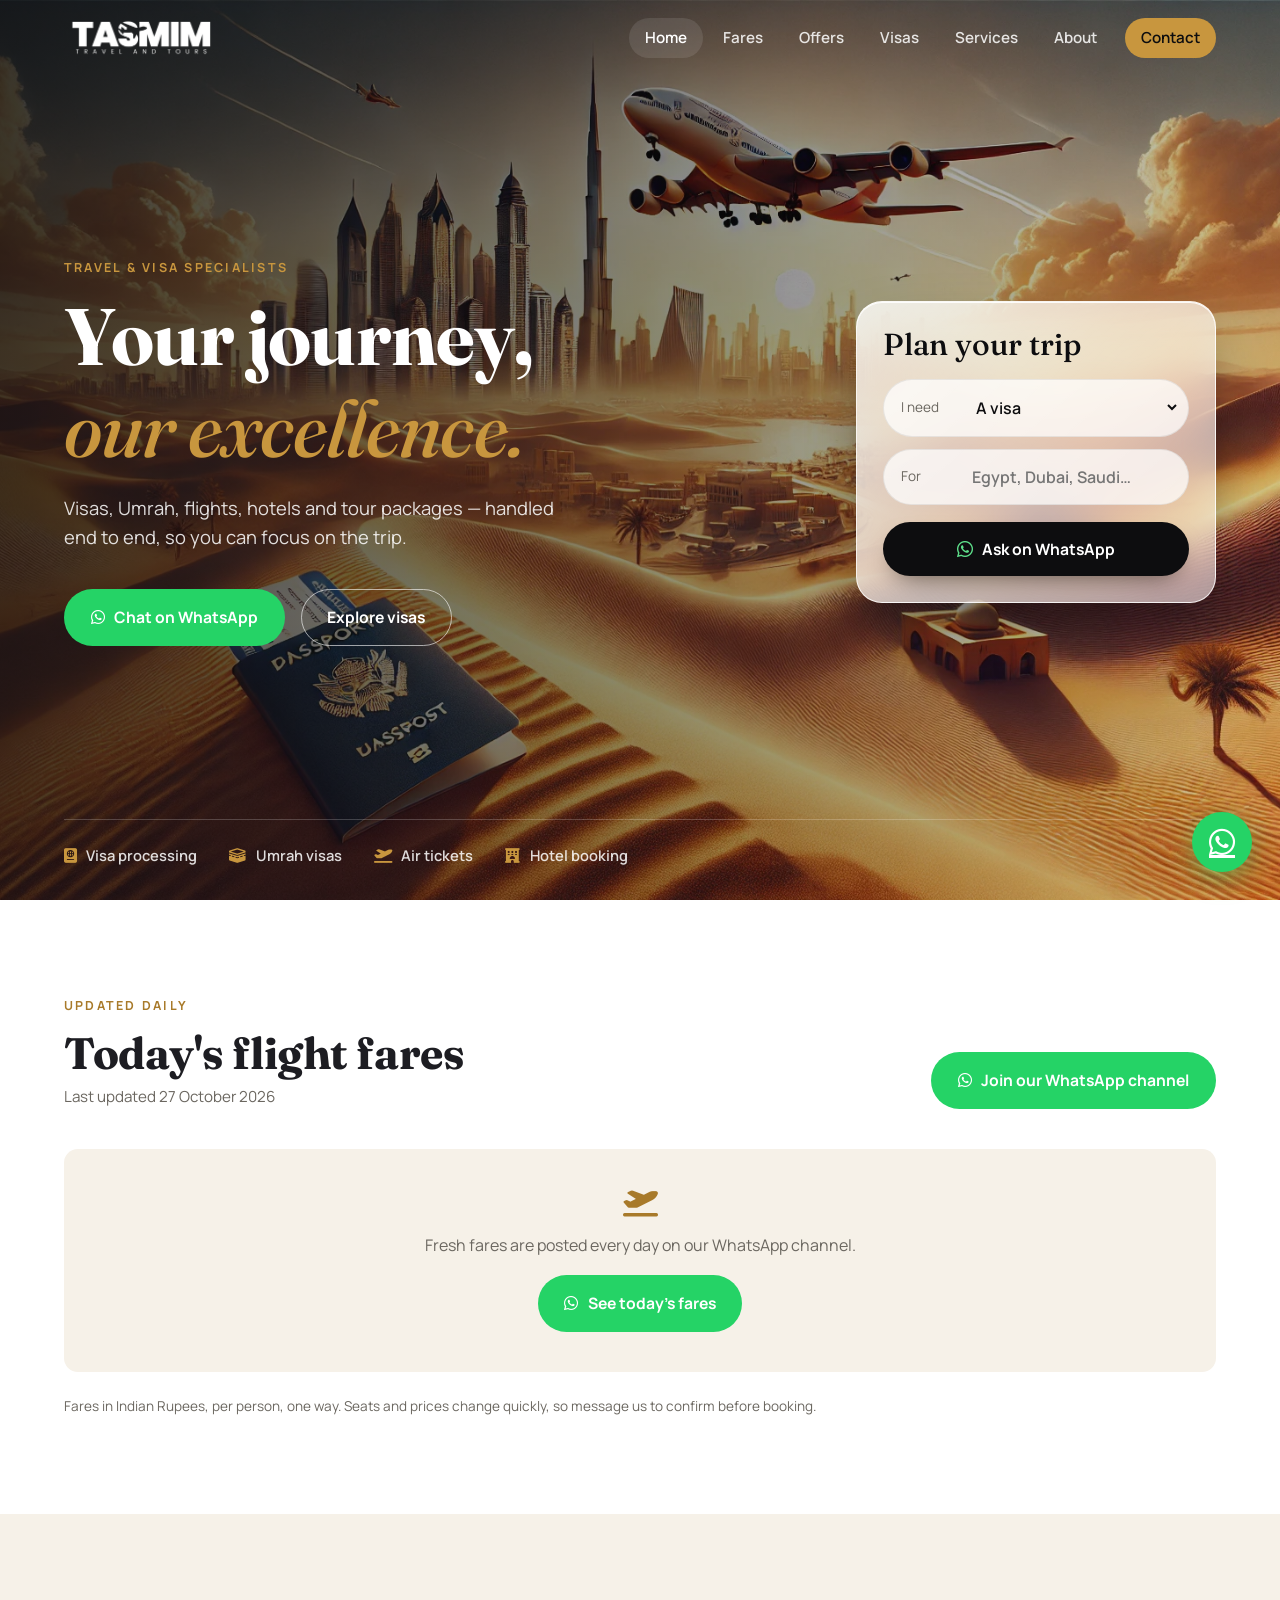
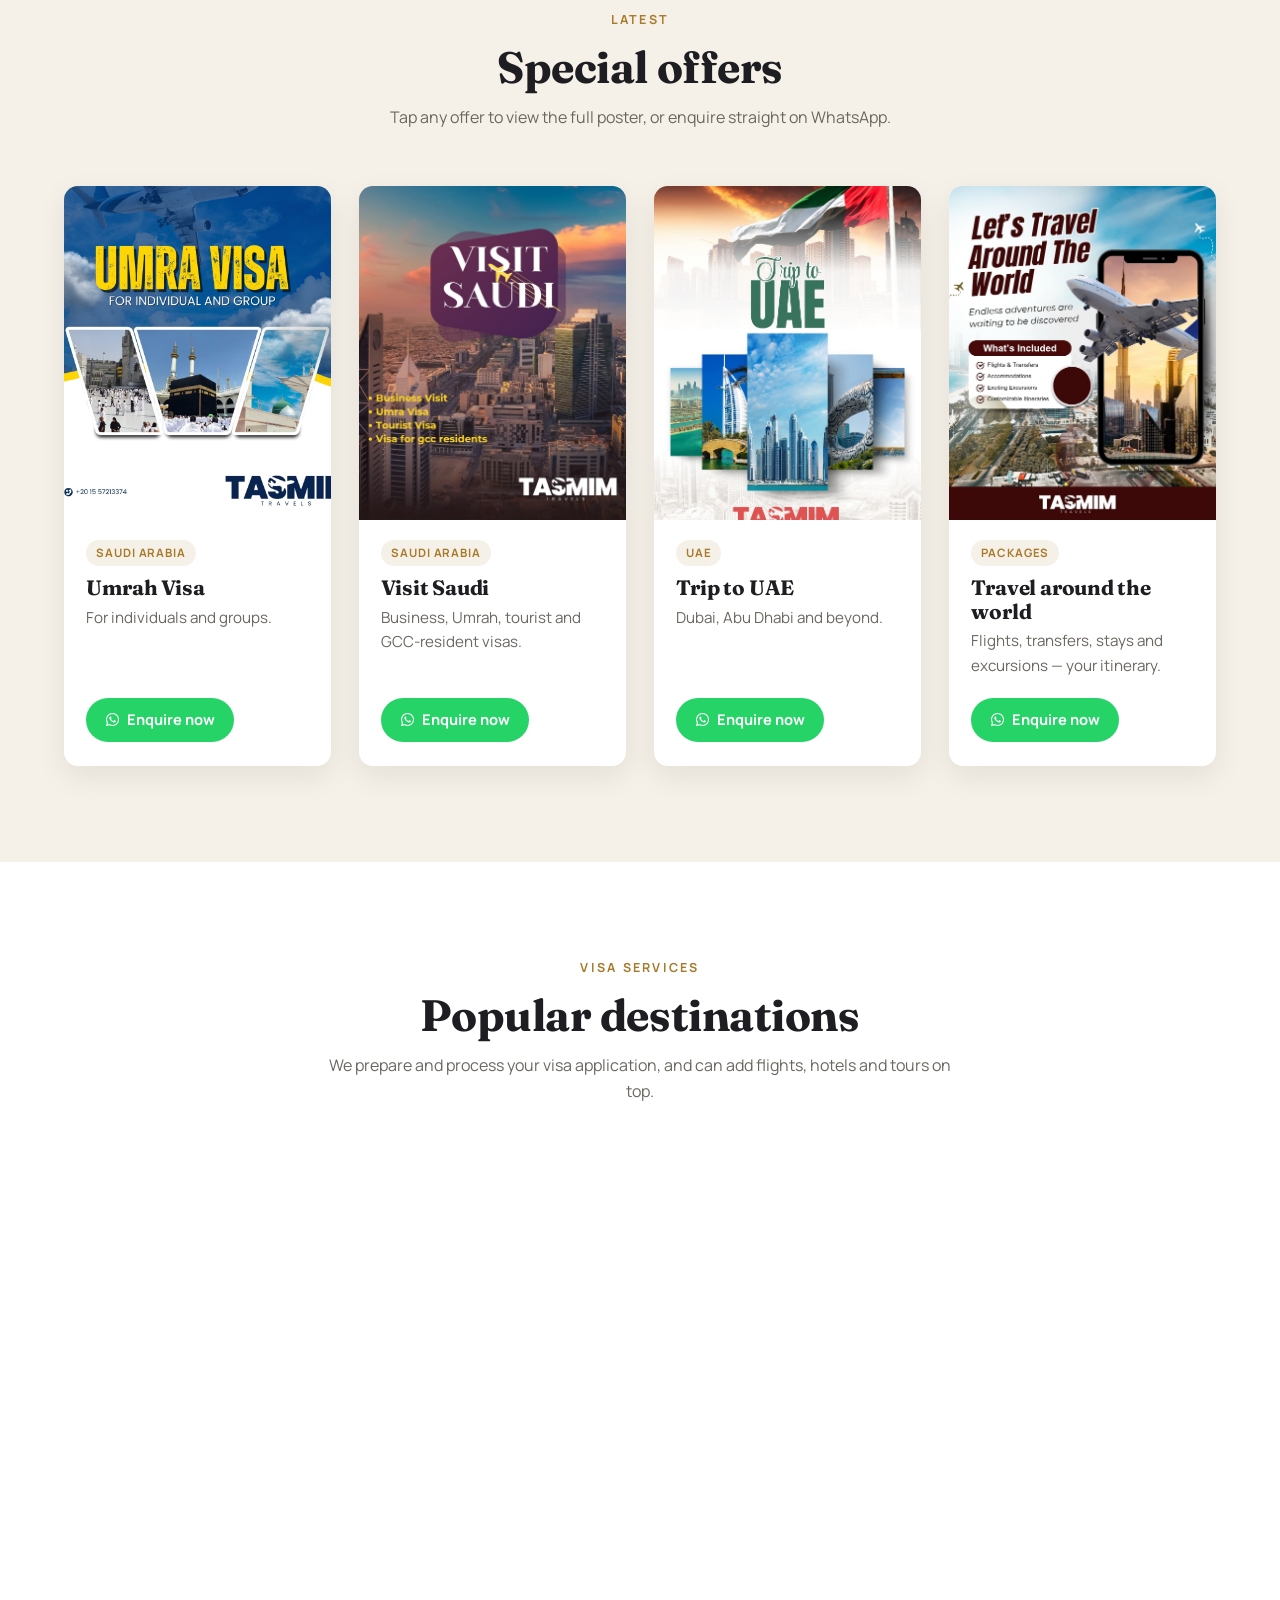
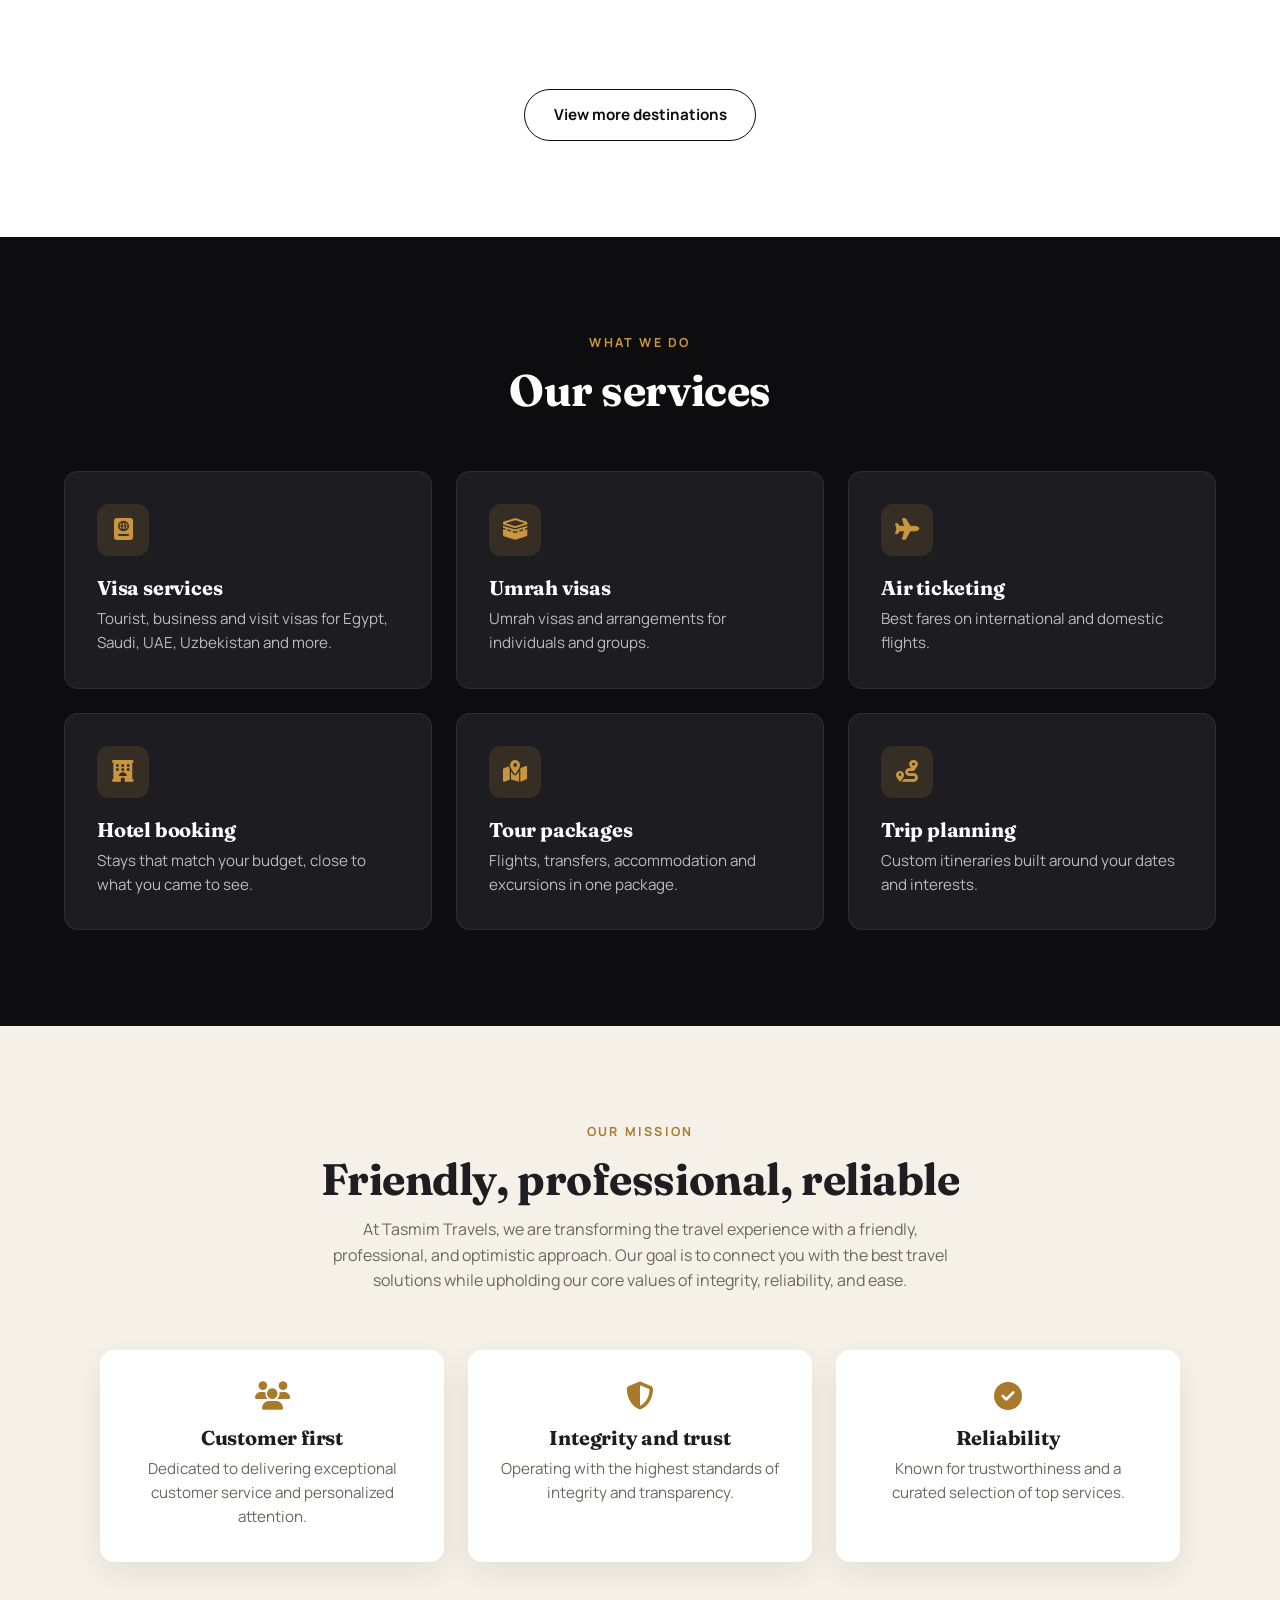
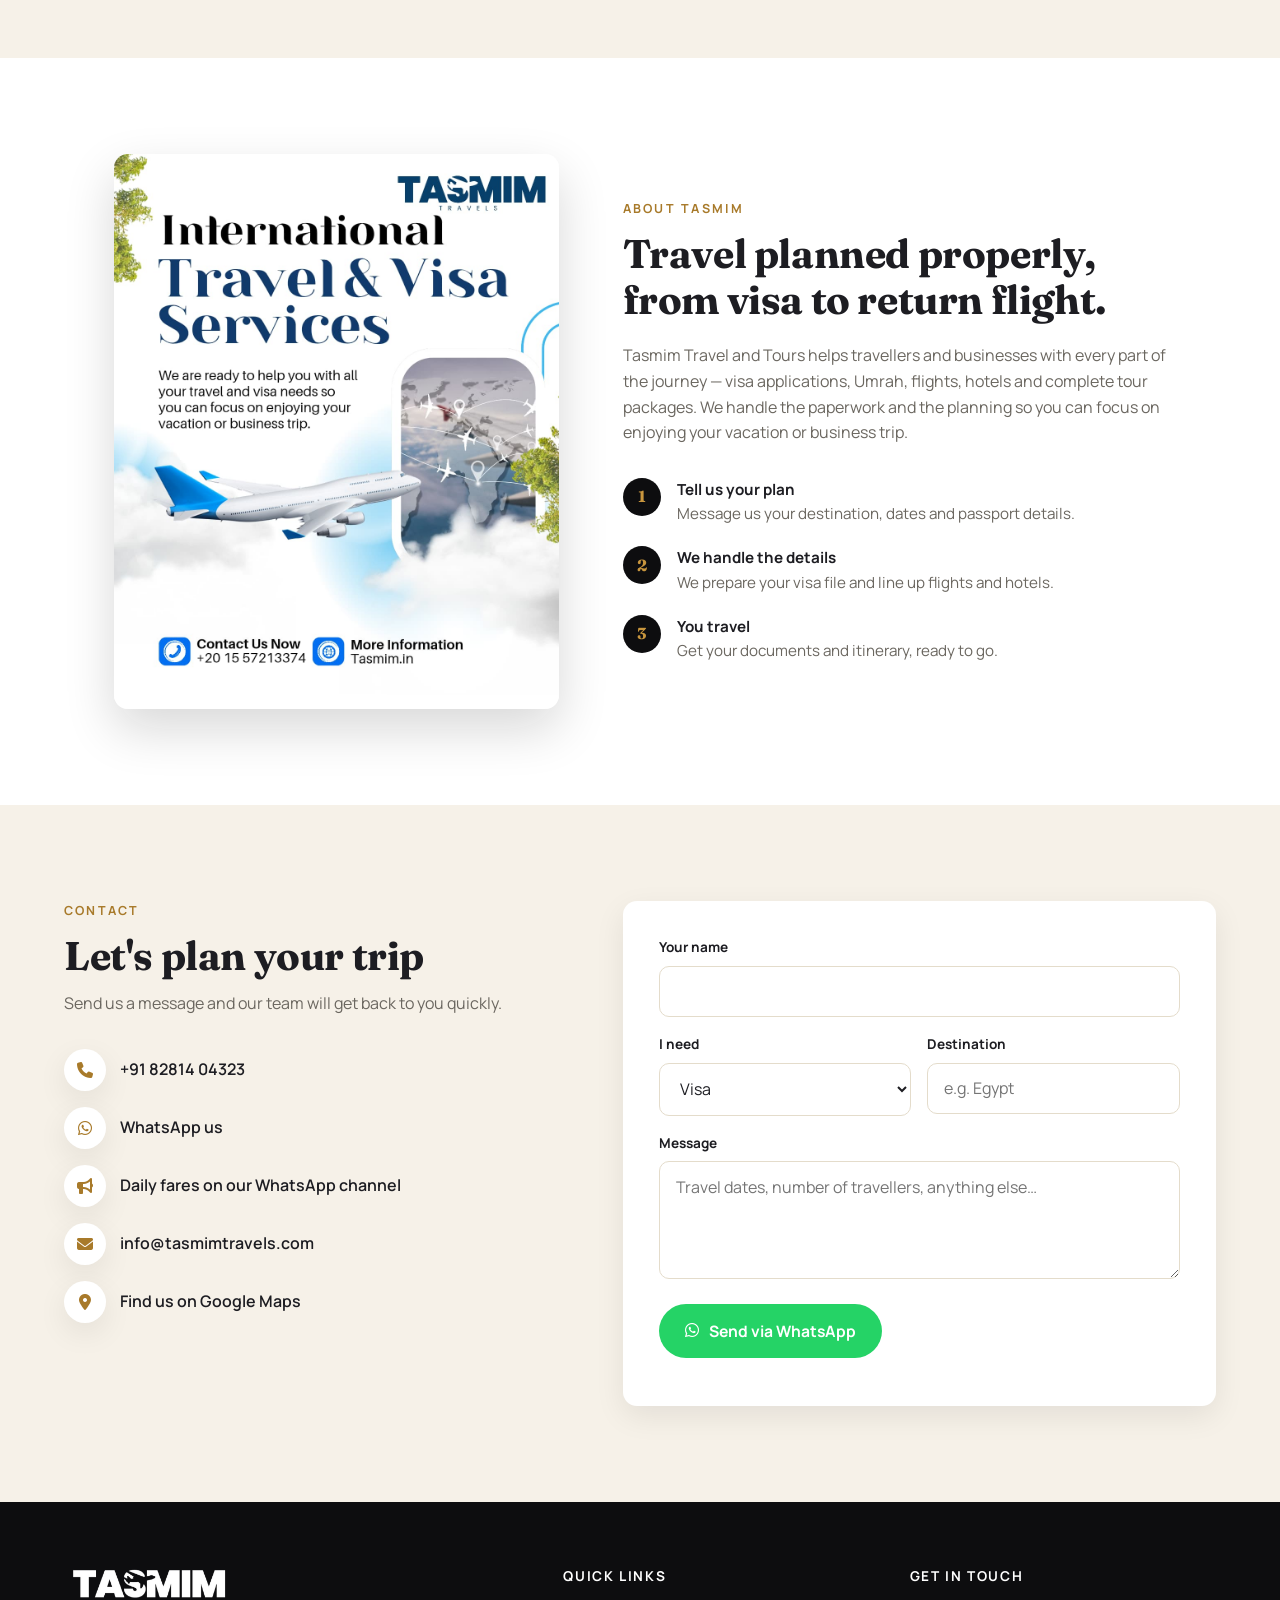
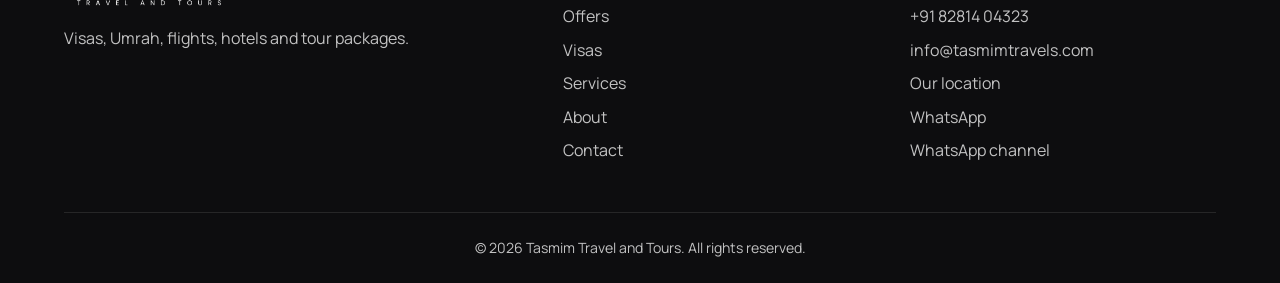
<file: index.html>
<!DOCTYPE html>
<html lang="en">
<head>
    <meta charset="UTF-8">
    <meta name="viewport" content="width=device-width, initial-scale=1.0">
    <title>Tasmim Travel and Tours | Visa, Umrah, Flights & Tour Packages</title>
    <meta name="description" content="Tasmim Travel and Tours — visa processing, Umrah visas, air ticketing, hotel booking and tailor-made tour packages for Saudi Arabia, UAE, Egypt, Jordan, Morocco, Qatar, Uzbekistan, Vietnam, USA and more.">
    <meta name="theme-color" content="#0d0d0f">
    <link rel="canonical" href="https://tasmimtravels.com/">

    <meta property="og:type" content="website">
    <meta property="og:title" content="Tasmim Travel and Tours">
    <meta property="og:description" content="Visa, Umrah, flights, hotels and tour packages — planned end to end.">
    <meta property="og:image" content="assets/hero.webp">
    <meta property="og:url" content="https://tasmimtravels.com/">

    <link rel="icon" type="image/jpeg" href="assets/favicon.jpg">
    <link rel="apple-touch-icon" href="assets/favicon.jpg">

    <link rel="preconnect" href="https://fonts.googleapis.com">
    <link rel="preconnect" href="https://fonts.gstatic.com" crossorigin>
    <link href="https://fonts.googleapis.com/css2?family=Fraunces:opsz,wght@9..144,500;9..144,700&family=Manrope:wght@400;500;600;700&display=swap" rel="stylesheet">
    <link rel="stylesheet" href="https://cdnjs.cloudflare.com/ajax/libs/font-awesome/6.5.1/css/all.min.css">
    <link rel="stylesheet" href="styles.css">

    <script type="application/ld+json">
    {
        "@context": "https://schema.org",
        "@type": "TravelAgency",
        "name": "Tasmim Travel and Tours",
        "url": "https://tasmimtravels.com/",
        "logo": "https://tasmimtravels.com/assets/logo.png",
        "telephone": "+918281404323",
        "email": "info@tasmimtravels.com",
        "hasMap": "https://maps.app.goo.gl/njCQToncKdGwgB4fA",
        "sameAs": ["https://whatsapp.com/channel/0029Vb8TLHq4yltFjQZEUY0L"]
    }
    </script>
</head>
<body>
    <a class="skip-link" href="#main">Skip to content</a>

    <!-- Header -->
    <header class="site-header">
        <nav class="navbar" aria-label="Main">
            <a href="#home" class="logo" aria-label="Tasmim Travel and Tours — home">
                <img src="assets/logo.png" alt="Tasmim Travel and Tours" width="600" height="162">
            </a>
            <button class="hamburger" aria-label="Open menu" aria-expanded="false" aria-controls="nav-links">
                <i class="fas fa-bars" aria-hidden="true"></i>
            </button>
            <ul class="nav-links" id="nav-links">
                <li><a href="#home">Home</a></li>
                <li><a href="#fares">Fares</a></li>
                <li><a href="#offers">Offers</a></li>
                <li><a href="#destinations">Visas</a></li>
                <li><a href="#services">Services</a></li>
                <li><a href="#about">About</a></li>
                <li><a href="#contact" class="nav-cta">Contact</a></li>
            </ul>
        </nav>
    </header>

    <main id="main">
        <!-- Hero Section -->
        <section id="home" class="hero">
            <div class="hero-inner">
            <div class="hero-content">
                <p class="eyebrow">Travel &amp; Visa Specialists</p>
                <h1>Your journey,<br><em>our excellence.</em></h1>
                <p class="hero-sub">Visas, Umrah, flights, hotels and tour packages — handled end to end, so you can focus on the trip.</p>
                <div class="hero-actions">
                    <a href="#" class="btn btn-whatsapp" data-wa="Hello Tasmim Travels, I'd like to plan a trip.">
                        <i class="fab fa-whatsapp" aria-hidden="true"></i> Chat on WhatsApp
                    </a>
                    <a href="#destinations" class="btn btn-ghost">Explore visas</a>
                </div>
            </div>

            <!-- Quick planner -->
            <form class="planner" aria-label="Quick trip enquiry">
                <p class="planner-title">Plan your trip</p>
                <label class="pill-field">
                    <span>I need</span>
                    <select name="service">
                        <option>A visa</option>
                        <option>An Umrah visa</option>
                        <option>Flight tickets</option>
                        <option>A hotel</option>
                        <option>A tour package</option>
                    </select>
                </label>
                <label class="pill-field">
                    <span>For</span>
                    <input name="destination" type="text" placeholder="Egypt, Dubai, Saudi…" autocomplete="off">
                </label>
                <button type="submit" class="btn btn-ink">
                    <i class="fab fa-whatsapp" aria-hidden="true"></i> Ask on WhatsApp
                </button>
            </form>
            </div>
            <ul class="hero-badges">
                <li><i class="fas fa-passport" aria-hidden="true"></i> Visa processing</li>
                <li><i class="fas fa-kaaba" aria-hidden="true"></i> Umrah visas</li>
                <li><i class="fas fa-plane-departure" aria-hidden="true"></i> Air tickets</li>
                <li><i class="fas fa-hotel" aria-hidden="true"></i> Hotel booking</li>
            </ul>
        </section>

        <!-- Flight Fares Section: filled from fares.json by script.js -->
        <section id="fares" class="fares">
            <div class="fares-head reveal">
                <div>
                    <p class="eyebrow">Updated daily</p>
                    <h2>Today's flight fares</h2>
                    <p class="fares-updated" hidden></p>
                </div>
                <a href="https://whatsapp.com/channel/0029Vb8TLHq4yltFjQZEUY0L" class="btn btn-channel" target="_blank" rel="noopener">
                    <i class="fab fa-whatsapp" aria-hidden="true"></i> Join our WhatsApp channel
                </a>
            </div>

            <div class="fares-grid" aria-live="polite"></div>

            <div class="fares-empty" hidden>
                <i class="fas fa-plane-departure" aria-hidden="true"></i>
                <p>Fresh fares are posted every day on our WhatsApp channel.</p>
                <a href="https://whatsapp.com/channel/0029Vb8TLHq4yltFjQZEUY0L" class="btn btn-channel" target="_blank" rel="noopener">
                    <i class="fab fa-whatsapp" aria-hidden="true"></i> See today's fares
                </a>
            </div>

            <p class="fares-note">Fares in Indian Rupees, per person, one way. Seats and prices change quickly, so message us to confirm before booking.</p>
        </section>

        <!-- Recent Offers Section -->
        <section id="offers" class="offers">
            <div class="section-head reveal">
                <p class="eyebrow">Latest</p>
                <h2>Special offers</h2>
                <p>Tap any offer to view the full poster, or enquire straight on WhatsApp.</p>
            </div>
            <div class="offers-grid">
                <article class="offer-card reveal">
                    <button class="offer-media" data-lightbox="assets/offers/umra.jpeg" aria-label="View Umrah Visa poster">
                        <img src="assets/offers/umra.jpeg" alt="Umrah Visa for individuals and groups" loading="lazy">
                    </button>
                    <div class="offer-body">
                        <span class="tag">Saudi Arabia</span>
                        <h3>Umrah Visa</h3>
                        <p>For individuals and groups.</p>
                        <a href="#" class="offer-cta" data-wa="Hello, I'm interested in the Umrah Visa offer.">
                            <i class="fab fa-whatsapp" aria-hidden="true"></i> Enquire now
                        </a>
                    </div>
                </article>

                <article class="offer-card reveal">
                    <button class="offer-media" data-lightbox="assets/offers/saudi.jpeg" aria-label="View Visit Saudi poster">
                        <img src="assets/offers/saudi.jpeg" alt="Visit Saudi — business, Umrah, tourist and GCC resident visas" loading="lazy">
                    </button>
                    <div class="offer-body">
                        <span class="tag">Saudi Arabia</span>
                        <h3>Visit Saudi</h3>
                        <p>Business, Umrah, tourist and GCC-resident visas.</p>
                        <a href="#" class="offer-cta" data-wa="Hello, I'm interested in the Visit Saudi offer.">
                            <i class="fab fa-whatsapp" aria-hidden="true"></i> Enquire now
                        </a>
                    </div>
                </article>

                <article class="offer-card reveal">
                    <button class="offer-media" data-lightbox="assets/offers/uae.jpeg" aria-label="View Trip to UAE poster">
                        <img src="assets/offers/uae.jpeg" alt="Trip to UAE" loading="lazy">
                    </button>
                    <div class="offer-body">
                        <span class="tag">UAE</span>
                        <h3>Trip to UAE</h3>
                        <p>Dubai, Abu Dhabi and beyond.</p>
                        <a href="#" class="offer-cta" data-wa="Hello, I'm interested in the Trip to UAE offer.">
                            <i class="fab fa-whatsapp" aria-hidden="true"></i> Enquire now
                        </a>
                    </div>
                </article>

                <article class="offer-card reveal">
                    <button class="offer-media" data-lightbox="assets/offers/world.jpeg" aria-label="View Travel Around the World poster">
                        <img src="assets/offers/world.jpeg" alt="Let's travel around the world — flights, transfers, accommodation, excursions" loading="lazy">
                    </button>
                    <div class="offer-body">
                        <span class="tag">Packages</span>
                        <h3>Travel around the world</h3>
                        <p>Flights, transfers, stays and excursions — your itinerary.</p>
                        <a href="#" class="offer-cta" data-wa="Hello, I'm interested in a custom travel package.">
                            <i class="fab fa-whatsapp" aria-hidden="true"></i> Enquire now
                        </a>
                    </div>
                </article>
            </div>
        </section>

        <!-- Destinations Section -->
        <section id="destinations" class="destinations">
            <div class="section-head reveal">
                <p class="eyebrow">Visa services</p>
                <h2>Popular destinations</h2>
                <p>We prepare and process your visa application, and can add flights, hotels and tours on top.</p>
            </div>
            <div class="destinations-grid">
                <article class="destination-card reveal">
                    <div class="destination-media"><img src="assets/egypt.jpeg" alt="Egypt visa" loading="lazy"></div>
                    <div class="destination-content">
                        <h3>Egypt</h3>
                        <p>Pyramids, the Nile and Luxor's temples.</p>
                        <a href="#" class="destination-cta" data-wa="Hello, I'd like to apply for an Egypt visa.">Enquire <i class="fas fa-arrow-right" aria-hidden="true"></i></a>
                    </div>
                </article>
                <article class="destination-card reveal">
                    <div class="destination-media"><img src="assets/joradan.jpeg" alt="Jordan visa" loading="lazy"></div>
                    <div class="destination-content">
                        <h3>Jordan</h3>
                        <p>Petra, Wadi Rum and the Dead Sea.</p>
                        <a href="#" class="destination-cta" data-wa="Hello, I'd like to apply for a Jordan visa.">Enquire <i class="fas fa-arrow-right" aria-hidden="true"></i></a>
                    </div>
                </article>
                <article class="destination-card reveal">
                    <div class="destination-media"><img src="assets/morocco.jpeg" alt="Morocco visa" loading="lazy"></div>
                    <div class="destination-content">
                        <h3>Morocco</h3>
                        <p>Ancient medinas and desert landscapes.</p>
                        <a href="#" class="destination-cta" data-wa="Hello, I'd like to apply for a Morocco visa.">Enquire <i class="fas fa-arrow-right" aria-hidden="true"></i></a>
                    </div>
                </article>
                <article class="destination-card reveal">
                    <div class="destination-media"><img src="assets/uzbek.jpeg" alt="Uzbekistan visa" loading="lazy"></div>
                    <div class="destination-content">
                        <h3>Uzbekistan</h3>
                        <p>Samarkand, Bukhara and the Silk Road.</p>
                        <a href="#" class="destination-cta" data-wa="Hello, I'd like to apply for an Uzbekistan visa.">Enquire <i class="fas fa-arrow-right" aria-hidden="true"></i></a>
                    </div>
                </article>
                <article class="destination-card reveal">
                    <div class="destination-media"><img src="assets/qatar.jpeg" alt="Qatar visa" loading="lazy"></div>
                    <div class="destination-content">
                        <h3>Qatar</h3>
                        <p>Doha's skyline, souqs and desert seas.</p>
                        <a href="#" class="destination-cta" data-wa="Hello, I'd like to apply for a Qatar visa.">Enquire <i class="fas fa-arrow-right" aria-hidden="true"></i></a>
                    </div>
                </article>
                <article class="destination-card reveal">
                    <div class="destination-media"><img src="assets/vietnam.jpeg" alt="Vietnam visa" loading="lazy"></div>
                    <div class="destination-content">
                        <h3>Vietnam</h3>
                        <p>Rice terraces, Ha Long Bay and street food.</p>
                        <a href="#" class="destination-cta" data-wa="Hello, I'd like to apply for a Vietnam visa.">Enquire <i class="fas fa-arrow-right" aria-hidden="true"></i></a>
                    </div>
                </article>
                <article class="destination-card reveal">
                    <div class="destination-media"><img src="assets/usa.jpeg" alt="USA visa" loading="lazy"></div>
                    <div class="destination-content">
                        <h3>USA</h3>
                        <p>Visitor visa applications and interview prep.</p>
                        <a href="#" class="destination-cta" data-wa="Hello, I'd like to apply for a USA visa.">Enquire <i class="fas fa-arrow-right" aria-hidden="true"></i></a>
                    </div>
                </article>
            </div>
            <button class="view-more-btn" aria-expanded="false">View more destinations</button>
        </section>

        <!-- Services Section -->
        <section id="services" class="services">
            <div class="section-head reveal">
                <p class="eyebrow">What we do</p>
                <h2>Our services</h2>
            </div>
            <div class="services-grid">
                <div class="service-card reveal">
                    <i class="fas fa-passport" aria-hidden="true"></i>
                    <h3>Visa services</h3>
                    <p>Tourist, business and visit visas for Egypt, Saudi, UAE, Uzbekistan and more.</p>
                </div>
                <div class="service-card reveal">
                    <i class="fas fa-kaaba" aria-hidden="true"></i>
                    <h3>Umrah visas</h3>
                    <p>Umrah visas and arrangements for individuals and groups.</p>
                </div>
                <div class="service-card reveal">
                    <i class="fas fa-plane" aria-hidden="true"></i>
                    <h3>Air ticketing</h3>
                    <p>Best fares on international and domestic flights.</p>
                </div>
                <div class="service-card reveal">
                    <i class="fas fa-hotel" aria-hidden="true"></i>
                    <h3>Hotel booking</h3>
                    <p>Stays that match your budget, close to what you came to see.</p>
                </div>
                <div class="service-card reveal">
                    <i class="fas fa-map-marked-alt" aria-hidden="true"></i>
                    <h3>Tour packages</h3>
                    <p>Flights, transfers, accommodation and excursions in one package.</p>
                </div>
                <div class="service-card reveal">
                    <i class="fas fa-route" aria-hidden="true"></i>
                    <h3>Trip planning</h3>
                    <p>Custom itineraries built around your dates and interests.</p>
                </div>
            </div>
        </section>

        <!-- Mission Section -->
        <section id="mission" class="mission">
            <div class="section-head reveal">
                <p class="eyebrow">Our mission</p>
                <h2>Friendly, professional, reliable</h2>
                <p>At Tasmim Travels, we are transforming the travel experience with a friendly, professional, and optimistic approach. Our goal is to connect you with the best travel solutions while upholding our core values of integrity, reliability, and ease.</p>
            </div>
            <div class="pillars-grid">
                <div class="pillar-card reveal">
                    <i class="fas fa-users" aria-hidden="true"></i>
                    <h3>Customer first</h3>
                    <p>Dedicated to delivering exceptional customer service and personalized attention.</p>
                </div>
                <div class="pillar-card reveal">
                    <i class="fas fa-shield-halved" aria-hidden="true"></i>
                    <h3>Integrity and trust</h3>
                    <p>Operating with the highest standards of integrity and transparency.</p>
                </div>
                <div class="pillar-card reveal">
                    <i class="fas fa-circle-check" aria-hidden="true"></i>
                    <h3>Reliability</h3>
                    <p>Known for trustworthiness and a curated selection of top services.</p>
                </div>
            </div>
        </section>

        <!-- About Section -->
        <section id="about" class="about">
            <div class="about-media reveal">
                <img src="assets/offers/international.jpeg" alt="International travel and visa services" loading="lazy">
            </div>
            <div class="about-text reveal">
                <p class="eyebrow">About Tasmim</p>
                <h2>Travel planned properly, from visa to return flight.</h2>
                <p>Tasmim Travel and Tours helps travellers and businesses with every part of the journey — visa applications, Umrah, flights, hotels and complete tour packages. We handle the paperwork and the planning so you can focus on enjoying your vacation or business trip.</p>
                <ol class="steps">
                    <li><span>1</span><div><strong>Tell us your plan</strong>Message us your destination, dates and passport details.</div></li>
                    <li><span>2</span><div><strong>We handle the details</strong>We prepare your visa file and line up flights and hotels.</div></li>
                    <li><span>3</span><div><strong>You travel</strong>Get your documents and itinerary, ready to go.</div></li>
                </ol>
            </div>
        </section>

        <!-- Contact Section -->
        <section id="contact" class="contact">
            <div class="contact-container">
                <div class="contact-info reveal">
                    <p class="eyebrow">Contact</p>
                    <h2>Let's plan your trip</h2>
                    <p>Send us a message and our team will get back to you quickly.</p>
                    <ul class="contact-list">
                        <li><i class="fas fa-phone" aria-hidden="true"></i><a href="tel:+918281404323">+91 82814 04323</a></li>
                        <li><i class="fab fa-whatsapp" aria-hidden="true"></i><a href="#" data-wa="Hello Tasmim Travels!">WhatsApp us</a></li>
                        <li><i class="fas fa-bullhorn" aria-hidden="true"></i><a href="https://whatsapp.com/channel/0029Vb8TLHq4yltFjQZEUY0L" target="_blank" rel="noopener">Daily fares on our WhatsApp channel</a></li>
                        <li><i class="fas fa-envelope" aria-hidden="true"></i><a href="mailto:info@tasmimtravels.com">info@tasmimtravels.com</a></li>
                        <li><i class="fas fa-location-dot" aria-hidden="true"></i><a href="https://maps.app.goo.gl/njCQToncKdGwgB4fA" target="_blank" rel="noopener">Find us on Google Maps</a></li>
                    </ul>
                </div>
                <form class="contact-form reveal" novalidate>
                    <div class="field">
                        <label for="cf-name">Your name</label>
                        <input id="cf-name" name="name" type="text" autocomplete="name" required>
                    </div>
                    <div class="field-row">
                        <div class="field">
                            <label for="cf-service">I need</label>
                            <select id="cf-service" name="service">
                                <option>Visa</option>
                                <option>Umrah visa</option>
                                <option>Flight tickets</option>
                                <option>Hotel booking</option>
                                <option>Tour package</option>
                                <option>Something else</option>
                            </select>
                        </div>
                        <div class="field">
                            <label for="cf-dest">Destination</label>
                            <input id="cf-dest" name="destination" type="text" placeholder="e.g. Egypt">
                        </div>
                    </div>
                    <div class="field">
                        <label for="cf-message">Message</label>
                        <textarea id="cf-message" name="message" rows="4" placeholder="Travel dates, number of travellers, anything else…" required></textarea>
                    </div>
                    <button type="submit" class="btn btn-whatsapp">
                        <i class="fab fa-whatsapp" aria-hidden="true"></i> Send via WhatsApp
                    </button>
                    <p class="form-note" role="status" aria-live="polite"></p>
                </form>
            </div>
        </section>
    </main>

    <!-- WhatsApp Float Button -->
    <a href="#" class="whatsapp-float" data-wa="Hello Tasmim Travels!" aria-label="Chat with us on WhatsApp">
        <i class="fab fa-whatsapp" aria-hidden="true"></i>
    </a>

    <!-- Lightbox -->
    <dialog class="lightbox" aria-label="Offer poster">
        <button class="lightbox-close" aria-label="Close"><i class="fas fa-xmark" aria-hidden="true"></i></button>
        <img alt="">
    </dialog>

    <!-- Footer -->
    <footer>
        <div class="footer-content">
            <div class="footer-brand">
                <img src="assets/logo.png" alt="Tasmim Travel and Tours" width="600" height="162" loading="lazy">
                <p>Visas, Umrah, flights, hotels and tour packages.</p>
            </div>
            <div class="footer-links">
                <h4>Quick links</h4>
                <ul>
                    <li><a href="#offers">Offers</a></li>
                    <li><a href="#destinations">Visas</a></li>
                    <li><a href="#services">Services</a></li>
                    <li><a href="#about">About</a></li>
                    <li><a href="#contact">Contact</a></li>
                </ul>
            </div>
            <div class="footer-links">
                <h4>Get in touch</h4>
                <ul>
                    <li><a href="tel:+918281404323">+91 82814 04323</a></li>
                    <li><a href="mailto:info@tasmimtravels.com">info@tasmimtravels.com</a></li>
                    <li><a href="https://maps.app.goo.gl/njCQToncKdGwgB4fA" target="_blank" rel="noopener">Our location</a></li>
                    <li><a href="#" data-wa="Hello Tasmim Travels!">WhatsApp</a></li>
                    <li><a href="https://whatsapp.com/channel/0029Vb8TLHq4yltFjQZEUY0L" target="_blank" rel="noopener">WhatsApp channel</a></li>
                </ul>
            </div>
        </div>
        <div class="footer-bottom">
            <p>&copy; <span id="year">2026</span> Tasmim Travel and Tours. All rights reserved.</p>
        </div>
    </footer>
    <script src="fares.js"></script>
    <script src="script.js"></script>
</body>
</html>
</file>
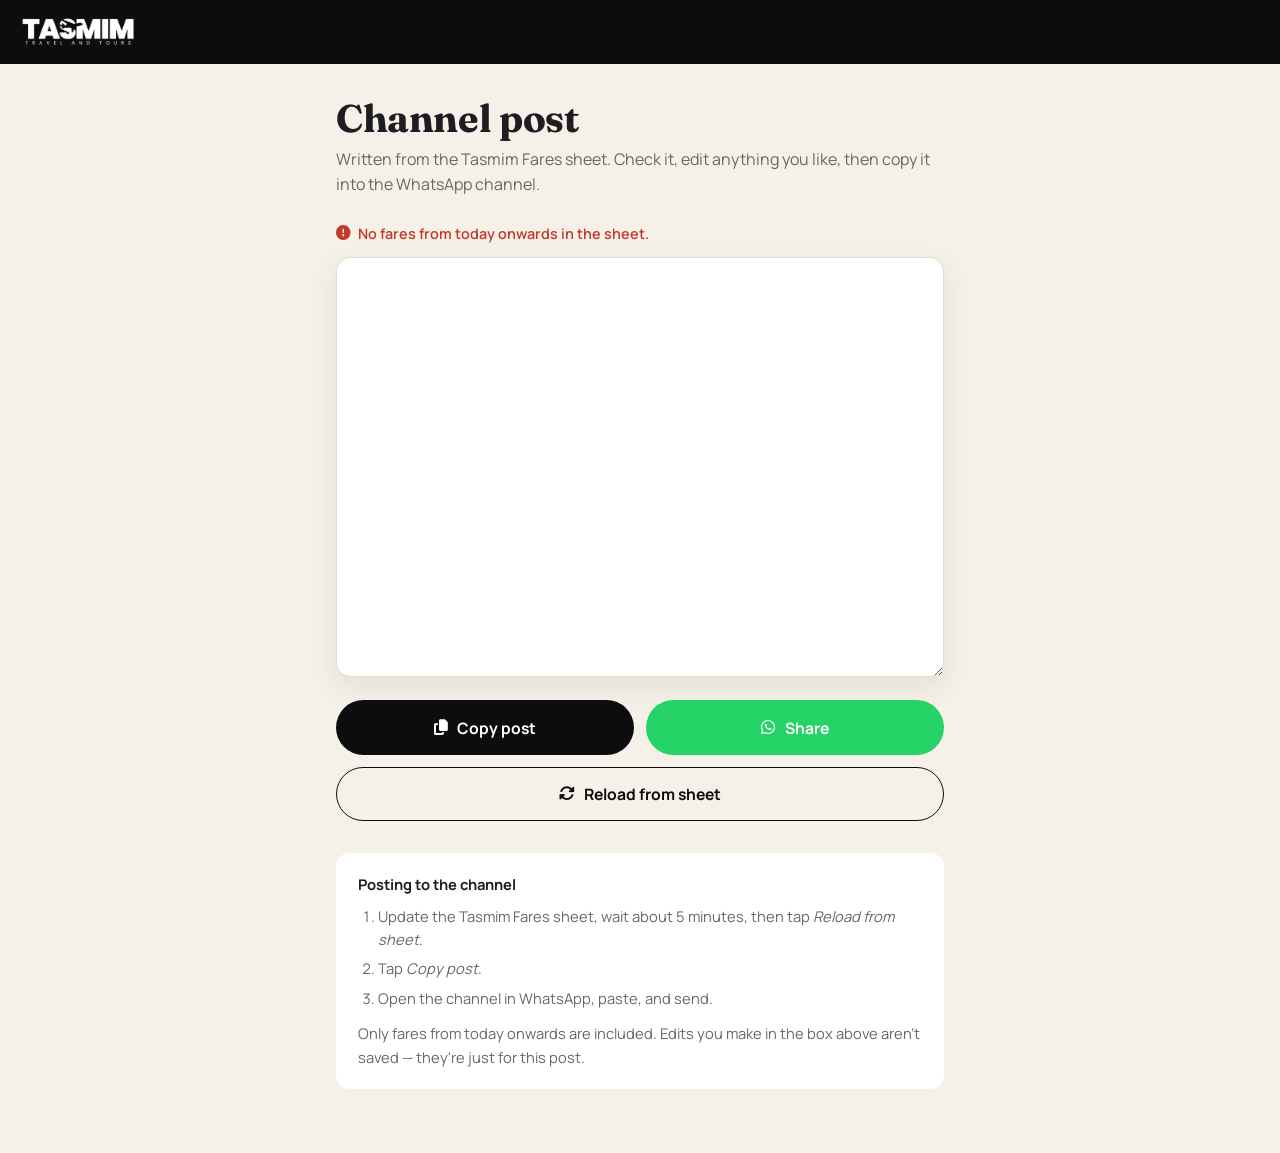
<file: post.html>
<!DOCTYPE html>
<html lang="en">
<head>
    <meta charset="UTF-8">
    <meta name="viewport" content="width=device-width, initial-scale=1.0">
    <title>Channel Post | Tasmim Travels</title>
    <!-- staff tool: keep it out of search results -->
    <meta name="robots" content="noindex, nofollow">
    <meta name="theme-color" content="#0d0d0f">
    <link rel="icon" type="image/jpeg" href="assets/favicon.jpg">

    <link rel="preconnect" href="https://fonts.googleapis.com">
    <link rel="preconnect" href="https://fonts.gstatic.com" crossorigin>
    <link href="https://fonts.googleapis.com/css2?family=Fraunces:opsz,wght@9..144,500;9..144,700&family=Manrope:wght@400;500;600;700&display=swap" rel="stylesheet">
    <link rel="stylesheet" href="https://cdnjs.cloudflare.com/ajax/libs/font-awesome/6.5.1/css/all.min.css">
    <link rel="stylesheet" href="styles.css">
    <style>
        body {
            background: var(--sand);
        }

        .post-header {
            background: var(--ink);
            padding: 1rem 16px;
        }

        .post-header img {
            height: 32px;
            width: auto;
        }

        .post-page {
            max-width: 640px;
            margin: 0 auto;
            padding: 2rem 16px 4rem;
        }

        .post-page h1 {
            font-size: clamp(1.8rem, 6vw, 2.4rem);
            margin-bottom: 0.4rem;
        }

        .post-intro {
            color: var(--muted);
            margin-bottom: 1.5rem;
        }

        .post-status {
            display: flex;
            align-items: center;
            gap: 0.5rem;
            font-size: 0.9rem;
            font-weight: 600;
            margin-bottom: 0.75rem;
        }

        .post-status.error {
            color: #c0392b;
        }

        .post-text {
            width: 100%;
            min-height: 420px;
            padding: 1.1rem 1.2rem;
            font-family: inherit;
            font-size: 1rem;
            line-height: 1.55;
            color: var(--text);
            background: var(--paper);
            border: 1px solid var(--line);
            border-radius: var(--radius);
            box-shadow: var(--shadow);
            resize: vertical;
        }

        .post-text:focus {
            outline: none;
            border-color: var(--gold);
            box-shadow: 0 0 0 3px rgba(200, 150, 62, 0.2);
        }

        .post-actions {
            display: grid;
            grid-template-columns: 1fr 1fr;
            gap: 0.75rem;
            margin-top: 1rem;
        }

        .post-actions .btn {
            justify-content: center;
        }

        .post-actions .btn-copy {
            background: var(--ink);
            color: #fff;
        }

        .post-actions .btn-refresh {
            grid-column: 1 / -1;
            background: transparent;
            color: var(--ink);
            border: 1.5px solid var(--ink);
        }

        .post-help {
            margin-top: 2rem;
            padding: 1.25rem 1.4rem;
            background: var(--paper);
            border-radius: var(--radius);
            font-size: 0.92rem;
            color: var(--muted);
        }

        .post-help strong {
            color: var(--text);
        }

        .post-help ol {
            margin: 0.5rem 0 0 1.2rem;
            display: grid;
            gap: 0.35rem;
        }

        @media (max-width: 420px) {
            .post-actions {
                grid-template-columns: 1fr;
            }
        }
    </style>
</head>
<body>
    <header class="post-header">
        <a href="/"><img src="assets/logo.png" alt="Tasmim Travel and Tours" width="600" height="162"></a>
    </header>

    <main class="post-page">
        <h1>Channel post</h1>
        <p class="post-intro">Written from the Tasmim Fares sheet. Check it, edit anything you like, then copy it into the WhatsApp channel.</p>

        <p class="post-status" role="status" aria-live="polite"><i class="fas fa-spinner fa-spin" aria-hidden="true"></i> Loading fares from the sheet…</p>
        <textarea id="post-text" class="post-text" spellcheck="false" aria-label="Channel post text"></textarea>

        <div class="post-actions">
            <button type="button" class="btn btn-copy"><i class="fas fa-copy" aria-hidden="true"></i> Copy post</button>
            <button type="button" class="btn btn-channel btn-share"><i class="fab fa-whatsapp" aria-hidden="true"></i> Share</button>
            <button type="button" class="btn btn-refresh"><i class="fas fa-rotate" aria-hidden="true"></i> Reload from sheet</button>
        </div>

        <div class="post-help">
            <strong>Posting to the channel</strong>
            <ol>
                <li>Update the Tasmim Fares sheet, wait about 5 minutes, then tap <em>Reload from sheet</em>.</li>
                <li>Tap <em>Copy post</em>.</li>
                <li>Open the channel in WhatsApp, paste, and send.</li>
            </ol>
            <p style="margin-top: 0.75rem">Only fares from today onwards are included. Edits you make in the box above aren't saved — they're just for this post.</p>
        </div>
    </main>

    <script src="fares.js"></script>
    <script src="post.js"></script>
</body>
</html>
</file>
<file: styles.css>
/* Reset and Base Styles */
*,
*::before,
*::after {
    margin: 0;
    padding: 0;
    box-sizing: border-box;
}

:root {
    --ink: #0d0d0f;
    --ink-soft: #1c1c21;
    --sand: #f6f1e8;
    --sand-deep: #ece3d2;
    --paper: #ffffff;
    --gold: #c8963e;
    --gold-deep: #a87a2a;
    --text: #1d1d22;
    --muted: #6b6760;
    --line: #e4dccb;
    --whatsapp: #25d366;
    --whatsapp-deep: #128c7e;

    --font-display: 'Fraunces', Georgia, serif;
    --font-body: 'Manrope', system-ui, -apple-system, 'Segoe UI', sans-serif;

    --radius: 14px;
    --shadow: 0 10px 30px rgba(13, 13, 15, 0.08);
    --shadow-lg: 0 20px 50px rgba(13, 13, 15, 0.16);
    --header-h: 76px;
}

html {
    scroll-behavior: smooth;
    scroll-padding-top: var(--header-h);
}

body {
    font-family: var(--font-body);
    line-height: 1.6;
    color: var(--text);
    background: var(--paper);
    -webkit-font-smoothing: antialiased;
}

img {
    display: block;
    max-width: 100%;
}

a {
    color: inherit;
}

h1, h2, h3 {
    font-family: var(--font-display);
    font-weight: 700;
    line-height: 1.15;
    letter-spacing: -0.01em;
}

.skip-link {
    position: absolute;
    left: -999px;
    top: 0;
    background: var(--gold);
    color: var(--ink);
    padding: 0.75rem 1rem;
    z-index: 2000;
}

.skip-link:focus {
    left: 1rem;
}

:focus-visible {
    outline: 2px solid var(--gold);
    outline-offset: 3px;
}

section {
    padding: 6rem 5%;
}

.eyebrow {
    font-size: 0.78rem;
    font-weight: 700;
    letter-spacing: 0.18em;
    text-transform: uppercase;
    color: var(--gold-deep);
    margin-bottom: 0.75rem;
}

.section-head {
    max-width: 640px;
    margin: 0 auto 3.5rem;
    text-align: center;
}

.section-head h2 {
    font-size: clamp(2rem, 4vw, 2.75rem);
    margin-bottom: 0.75rem;
}

.section-head p:not(.eyebrow) {
    color: var(--muted);
}

/* Buttons */
.btn {
    display: inline-flex;
    align-items: center;
    gap: 0.6rem;
    padding: 0.95rem 1.6rem;
    border-radius: 999px;
    font-family: inherit;
    font-weight: 700;
    font-size: 0.98rem;
    text-decoration: none;
    border: 1px solid transparent;
    cursor: pointer;
    transition: background 0.25s, color 0.25s, border-color 0.25s, transform 0.25s;
}

.btn:hover {
    transform: translateY(-2px);
}

.btn-whatsapp {
    background: var(--whatsapp);
    color: #fff;
}

.btn-whatsapp:hover {
    background: var(--whatsapp-deep);
}

.btn-ghost {
    color: #fff;
    border-color: rgba(255, 255, 255, 0.6);
}

.btn-ghost:hover {
    background: #fff;
    color: var(--ink);
}

/* Navbar Styles */
.site-header {
    position: fixed;
    inset: 0 0 auto 0;
    z-index: 1000;
    transition: background 0.3s, box-shadow 0.3s;
}

.site-header.scrolled,
.site-header.menu-open {
    background: var(--ink);
    box-shadow: 0 2px 20px rgba(0, 0, 0, 0.25);
}

.navbar {
    display: flex;
    justify-content: space-between;
    align-items: center;
    height: var(--header-h);
    padding: 0 5%;
}

.logo img {
    height: 40px;
    width: auto;
}

.nav-links {
    display: flex;
    align-items: center;
    gap: 0.25rem;
    list-style: none;
}

.nav-links a {
    display: block;
    text-decoration: none;
    color: rgba(255, 255, 255, 0.85);
    font-weight: 600;
    font-size: 0.95rem;
    padding: 0.5rem 1rem;
    border-radius: 999px;
    transition: color 0.2s, background 0.2s;
}

.nav-links a:hover,
.nav-links a.active {
    color: #fff;
    background: rgba(255, 255, 255, 0.1);
}

.nav-links a.nav-cta {
    background: var(--gold);
    color: var(--ink);
    margin-left: 0.5rem;
}

.nav-links a.nav-cta:hover {
    background: #fff;
}

.hamburger {
    display: none;
    background: none;
    border: none;
    color: #fff;
    font-size: 1.5rem;
    cursor: pointer;
    padding: 0.5rem;
}

/* Hero Section */
.hero {
    position: relative;
    min-height: 100vh;
    min-height: 100svh;
    /* bottom padding leaves room for the badge strip */
    padding: calc(var(--header-h) + 3rem) 5% 7.5rem;
    background:
        linear-gradient(100deg, rgba(13, 13, 15, 0.82) 0%, rgba(13, 13, 15, 0.45) 55%, rgba(13, 13, 15, 0.15) 100%),
        url('assets/hero.webp') center / cover no-repeat;
    display: flex;
    flex-direction: column;
    justify-content: center;
    color: #fff;
}

.hero-content {
    max-width: 640px;
}

.hero .eyebrow {
    color: var(--gold);
}

.hero h1 {
    font-size: clamp(2.6rem, 6.5vw, 5rem);
    margin-bottom: 1.25rem;
}

.hero h1 em {
    font-style: italic;
    font-weight: 500;
    color: var(--gold);
}

.hero-sub {
    font-size: 1.15rem;
    max-width: 520px;
    color: rgba(255, 255, 255, 0.85);
}

.hero-actions {
    display: flex;
    flex-wrap: wrap;
    gap: 1rem;
    margin-top: 2.25rem;
}

.hero-badges {
    position: absolute;
    left: 5%;
    right: 5%;
    bottom: 2rem;
    display: flex;
    flex-wrap: wrap;
    gap: 0.75rem 2rem;
    list-style: none;
    padding-top: 1.5rem;
    border-top: 1px solid rgba(255, 255, 255, 0.2);
    font-size: 0.92rem;
    font-weight: 600;
    color: rgba(255, 255, 255, 0.85);
}

.hero-badges i {
    color: var(--gold);
    margin-right: 0.4rem;
}

/* Hero planner: frosted card that turns two choices into a WhatsApp message */
.hero-inner {
    display: grid;
    grid-template-columns: minmax(0, 1fr) 360px;
    align-items: center;
    gap: 3rem;
    width: 100%;
    max-width: 1280px;
    margin: 0 auto;
}

.planner {
    display: grid;
    gap: 0.75rem;
    padding: 1.6rem;
    border-radius: 26px;
    color: var(--ink);
    background: linear-gradient(140deg, rgba(255, 255, 255, 0.82), rgba(255, 255, 255, 0.55));
    -webkit-backdrop-filter: blur(20px) saturate(160%);
    backdrop-filter: blur(20px) saturate(160%);
    border: 1px solid rgba(255, 255, 255, 0.8);
    box-shadow: 0 1px 0 rgba(255, 255, 255, 0.9) inset, 0 24px 60px -20px rgba(0, 0, 0, 0.5);
}

.planner-title {
    font-family: var(--font-display);
    font-size: 1.9rem;
    font-weight: 500;
    line-height: 1.1;
    margin-bottom: 0.35rem;
}

.pill-field {
    display: flex;
    align-items: center;
    gap: 0.75rem;
    padding: 0.35rem 0.5rem 0.35rem 1.1rem;
    border-radius: 999px;
    background: rgba(255, 255, 255, 0.75);
    border: 1px solid rgba(13, 13, 15, 0.08);
    transition: border-color 0.25s, box-shadow 0.25s;
}

.pill-field:focus-within {
    border-color: var(--gold);
    box-shadow: 0 0 0 4px rgba(200, 150, 62, 0.22);
}

.pill-field span {
    flex: none;
    width: 52px;
    font-size: 0.85rem;
    color: var(--muted);
}

.pill-field select,
.pill-field input {
    flex: 1;
    min-width: 0;
    padding: 0.65rem 0.4rem;
    border: 0;
    background: transparent;
    font-family: inherit;
    font-size: 1rem;
    font-weight: 600;
    color: var(--ink);
    outline: none;
}

.pill-field select {
    cursor: pointer;
}

.btn-ink {
    justify-content: center;
    width: 100%;
    margin-top: 0.35rem;
    background: var(--ink);
    color: #fff;
    box-shadow: 0 12px 26px -12px rgba(0, 0, 0, 0.6);
}

.btn-ink .fa-whatsapp {
    color: #5ee08b;
    font-size: 1.15rem;
}

@supports not ((backdrop-filter: blur(1px)) or (-webkit-backdrop-filter: blur(1px))) {
    .planner {
        background: rgba(255, 255, 255, 0.94);
    }
}

@media (max-width: 1000px) {
    .hero-inner {
        grid-template-columns: 1fr;
        gap: 2rem;
    }

    .planner {
        max-width: 460px;
    }

    /* content is taller once stacked, so the badges join the flow instead of overlapping */
    .hero {
        padding-bottom: 2.5rem;
    }

    .hero-badges {
        position: static;
        margin-top: 2.5rem;
    }
}

/* Flight Fares Section */
.fares {
    max-width: 1280px;
    margin: 0 auto;
}

.fares-head {
    display: flex;
    align-items: flex-end;
    justify-content: space-between;
    flex-wrap: wrap;
    gap: 1.5rem;
    margin-bottom: 2.5rem;
}

.fares-head h2 {
    font-size: clamp(2rem, 4vw, 2.75rem);
}

.fares-updated {
    margin-top: 0.4rem;
    color: var(--muted);
    font-size: 0.95rem;
}

.btn-channel {
    background: var(--whatsapp);
    color: #fff;
}

.btn-channel:hover {
    background: var(--whatsapp-deep);
}

.fares-grid {
    display: grid;
    grid-template-columns: repeat(auto-fill, minmax(280px, 1fr));
    gap: 1.25rem;
}

.fare-card {
    display: flex;
    flex-direction: column;
    padding: 1.5rem;
    border-radius: var(--radius);
    background: var(--paper);
    border: 1px solid var(--line);
    box-shadow: var(--shadow);
    transition: transform 0.3s, box-shadow 0.3s;
}

.fare-card:hover {
    transform: translateY(-4px);
    box-shadow: var(--shadow-lg);
}

.fare-route {
    display: flex;
    align-items: center;
    gap: 0.6rem;
    font-family: var(--font-display);
    font-size: 1.35rem;
    line-height: 1.2;
}

.fare-route i {
    font-size: 0.9rem;
    color: var(--gold-deep);
}

.fare-meta {
    display: flex;
    flex-wrap: wrap;
    gap: 0.4rem;
    margin: 0.75rem 0 1rem;
}

.fare-meta span {
    font-size: 0.78rem;
    font-weight: 600;
    color: var(--gold-deep);
    background: var(--sand);
    padding: 0.25rem 0.65rem;
    border-radius: 999px;
}

.fare-rows {
    list-style: none;
    margin-bottom: 1.25rem;
}

.fare-rows li {
    display: flex;
    justify-content: space-between;
    align-items: baseline;
    padding: 0.6rem 0;
    border-bottom: 1px dashed var(--line);
}

.fare-rows li:last-child {
    border-bottom: 0;
}

.fare-date {
    color: var(--muted);
    font-weight: 500;
}

.fare-price {
    font-size: 1.15rem;
    font-weight: 700;
    color: var(--ink);
}

.fare-card .offer-cta {
    margin-top: auto;
}

.fares-empty {
    display: flex;
    flex-direction: column;
    align-items: center;
    gap: 1rem;
    padding: 2.5rem 1.5rem;
    text-align: center;
    border-radius: var(--radius);
    background: var(--sand);
    color: var(--muted);
}

.fares-empty[hidden] {
    display: none;
}

.fares-empty > i {
    font-size: 1.75rem;
    color: var(--gold-deep);
}

.fares-note {
    margin-top: 1.5rem;
    font-size: 0.85rem;
    color: var(--muted);
}

@media (max-width: 768px) {
    .fares-head {
        align-items: flex-start;
    }

    .fares-head .btn {
        width: 100%;
        justify-content: center;
    }
}

/* Offers Section */
.offers {
    background: var(--sand);
}

.offers-grid {
    display: grid;
    grid-template-columns: repeat(4, 1fr);
    gap: 1.75rem;
    max-width: 1280px;
    margin: 0 auto;
}

.offer-card {
    display: flex;
    flex-direction: column;
    background: var(--paper);
    border-radius: var(--radius);
    overflow: hidden;
    box-shadow: var(--shadow);
    transition: transform 0.3s, box-shadow 0.3s;
}

.offer-card:hover {
    transform: translateY(-6px);
    box-shadow: var(--shadow-lg);
}

.offer-media {
    display: block;
    width: 100%;
    aspect-ratio: 4 / 5;
    overflow: hidden;
    border: 0;
    padding: 0;
    background: var(--sand-deep);
    cursor: zoom-in;
}

.offer-media img {
    width: 100%;
    height: 100%;
    object-fit: cover;
    object-position: top;
    transition: transform 0.5s;
}

.offer-card:hover .offer-media img {
    transform: scale(1.05);
}

.offer-body {
    display: flex;
    flex-direction: column;
    flex: 1;
    padding: 1.25rem 1.4rem 1.5rem;
}

.tag {
    align-self: flex-start;
    font-size: 0.72rem;
    font-weight: 700;
    letter-spacing: 0.08em;
    text-transform: uppercase;
    color: var(--gold-deep);
    background: var(--sand);
    padding: 0.25rem 0.6rem;
    border-radius: 999px;
    margin-bottom: 0.6rem;
}

.offer-body h3 {
    font-size: 1.3rem;
    margin-bottom: 0.35rem;
}

.offer-body p {
    color: var(--muted);
    font-size: 0.95rem;
    margin-bottom: 1.25rem;
}

.offer-cta {
    margin-top: auto;
    align-self: flex-start;
    display: inline-flex;
    align-items: center;
    gap: 0.5rem;
    background: var(--whatsapp);
    color: #fff;
    text-decoration: none;
    font-weight: 700;
    font-size: 0.92rem;
    padding: 0.65rem 1.2rem;
    border-radius: 999px;
    transition: background 0.25s;
}

.offer-cta:hover {
    background: var(--whatsapp-deep);
}

/* Destinations Section */
.destinations-grid {
    display: grid;
    grid-template-columns: repeat(4, 1fr);
    gap: 1.75rem;
    max-width: 1280px;
    margin: 0 auto;
}

.destination-card {
    display: flex;
    flex-direction: column;
    border-radius: var(--radius);
    overflow: hidden;
    box-shadow: var(--shadow);
    background: var(--paper);
    transition: transform 0.3s, box-shadow 0.3s;
}

.destination-card:hover {
    transform: translateY(-6px);
    box-shadow: var(--shadow-lg);
}

.destination-media {
    aspect-ratio: 4 / 5;
    overflow: hidden;
    background: var(--ink-soft);
}

.destination-media img {
    width: 100%;
    height: 100%;
    object-fit: cover;
    transition: transform 0.6s;
}

.destination-card:hover .destination-media img {
    transform: scale(1.05);
}

.destination-content {
    padding: 1.2rem 1.4rem 1.4rem;
}

.destination-content h3 {
    font-size: 1.3rem;
    margin-bottom: 0.25rem;
}

.destination-content p {
    font-size: 0.92rem;
    color: var(--muted);
    margin-bottom: 0.8rem;
}

.destination-cta {
    display: inline-flex;
    align-items: center;
    gap: 0.5rem;
    font-weight: 700;
    font-size: 0.92rem;
    color: var(--gold-deep);
    text-decoration: none;
}

.destination-cta i {
    transition: transform 0.25s;
}

.destination-cta:hover i {
    transform: translateX(4px);
}

/* Only the first row is shown until "View more" is pressed */
.destinations-grid:not(.show-all) .destination-card:nth-child(n+5) {
    display: none;
}

.view-more-btn {
    display: block;
    margin: 2.5rem auto 0;
    padding: 0.9rem 1.8rem;
    background: transparent;
    color: var(--ink);
    border: 1.5px solid var(--ink);
    border-radius: 999px;
    font-family: inherit;
    font-weight: 700;
    font-size: 0.95rem;
    cursor: pointer;
    transition: background 0.25s, color 0.25s;
}

.view-more-btn:hover {
    background: var(--ink);
    color: #fff;
}

/* Services Section */
.services {
    background: var(--ink);
    color: #fff;
}

.services .section-head p:not(.eyebrow) {
    color: rgba(255, 255, 255, 0.7);
}

.services .eyebrow {
    color: var(--gold);
}

.services-grid {
    display: grid;
    grid-template-columns: repeat(3, 1fr);
    gap: 1.5rem;
    max-width: 1180px;
    margin: 0 auto;
}

.service-card {
    padding: 2rem;
    border-radius: var(--radius);
    background: var(--ink-soft);
    border: 1px solid rgba(255, 255, 255, 0.08);
    transition: transform 0.3s, border-color 0.3s;
}

.service-card:hover {
    transform: translateY(-5px);
    border-color: var(--gold);
}

.service-card i {
    display: grid;
    place-items: center;
    width: 52px;
    height: 52px;
    border-radius: 12px;
    background: rgba(200, 150, 62, 0.15);
    color: var(--gold);
    font-size: 1.35rem;
    margin-bottom: 1.25rem;
}

.service-card h3 {
    font-size: 1.25rem;
    margin-bottom: 0.5rem;
}

.service-card p {
    color: rgba(255, 255, 255, 0.7);
    font-size: 0.95rem;
}

/* Mission Section */
.mission {
    background: var(--sand);
}

.pillars-grid {
    display: grid;
    grid-template-columns: repeat(3, 1fr);
    gap: 1.5rem;
    max-width: 1080px;
    margin: 0 auto;
}

.pillar-card {
    padding: 2rem;
    text-align: center;
    background: var(--paper);
    border-radius: var(--radius);
    box-shadow: var(--shadow);
}

.pillar-card i {
    font-size: 1.75rem;
    color: var(--gold-deep);
    margin-bottom: 1rem;
}

.pillar-card h3 {
    font-size: 1.25rem;
    margin-bottom: 0.5rem;
}

.pillar-card p {
    color: var(--muted);
    font-size: 0.95rem;
}

/* About Section */
.about {
    display: grid;
    grid-template-columns: 0.9fr 1.1fr;
    gap: 4rem;
    align-items: center;
    max-width: 1180px;
    margin: 0 auto;
}

.about-media img {
    border-radius: var(--radius);
    box-shadow: var(--shadow-lg);
}

.about-text h2 {
    font-size: clamp(1.9rem, 3.5vw, 2.5rem);
    margin-bottom: 1.25rem;
}

.about-text > p:not(.eyebrow) {
    color: var(--muted);
    margin-bottom: 2rem;
}

.steps {
    list-style: none;
    display: grid;
    gap: 1.25rem;
}

.steps li {
    display: flex;
    gap: 1rem;
    align-items: flex-start;
}

.steps span {
    flex: none;
    display: grid;
    place-items: center;
    width: 38px;
    height: 38px;
    border-radius: 50%;
    background: var(--ink);
    color: var(--gold);
    font-family: var(--font-display);
    font-weight: 700;
}

.steps strong {
    display: block;
    color: var(--text);
}

.steps div {
    color: var(--muted);
    font-size: 0.95rem;
}

/* Contact Section */
.contact {
    background: var(--sand);
}

.contact-container {
    display: grid;
    grid-template-columns: 1fr 1.2fr;
    gap: 4rem;
    max-width: 1180px;
    margin: 0 auto;
    align-items: start;
}

.contact-info h2 {
    font-size: clamp(1.9rem, 3.5vw, 2.5rem);
    margin-bottom: 0.75rem;
}

.contact-info > p:not(.eyebrow) {
    color: var(--muted);
    margin-bottom: 2rem;
}

.contact-list {
    list-style: none;
    display: grid;
    gap: 1rem;
}

.contact-list li {
    display: flex;
    align-items: center;
    gap: 0.9rem;
    font-weight: 600;
}

.contact-list i {
    display: grid;
    place-items: center;
    width: 42px;
    height: 42px;
    border-radius: 50%;
    background: var(--paper);
    color: var(--gold-deep);
    box-shadow: var(--shadow);
}

.contact-list a {
    text-decoration: none;
}

.contact-list a:hover {
    color: var(--gold-deep);
}

.contact-form {
    background: var(--paper);
    padding: 2.25rem;
    border-radius: var(--radius);
    box-shadow: var(--shadow);
}

.field {
    margin-bottom: 1.1rem;
}

.field-row {
    display: grid;
    grid-template-columns: 1fr 1fr;
    gap: 1rem;
}

.field label {
    display: block;
    font-size: 0.85rem;
    font-weight: 700;
    margin-bottom: 0.4rem;
}

.contact-form input,
.contact-form select,
.contact-form textarea {
    width: 100%;
    padding: 0.85rem 1rem;
    font-family: inherit;
    font-size: 1rem;
    color: var(--text);
    background: var(--paper);
    border: 1px solid var(--line);
    border-radius: 10px;
    transition: border-color 0.2s, box-shadow 0.2s;
}

.contact-form input:focus,
.contact-form select:focus,
.contact-form textarea:focus {
    outline: none;
    border-color: var(--gold);
    box-shadow: 0 0 0 3px rgba(200, 150, 62, 0.2);
}

.contact-form .invalid {
    border-color: #c0392b;
}

.contact-form textarea {
    resize: vertical;
}

.form-note {
    margin-top: 0.75rem;
    font-size: 0.9rem;
    color: var(--muted);
}

/* WhatsApp Float Button */
.whatsapp-float {
    position: fixed;
    bottom: 28px;
    right: 28px;
    background: var(--whatsapp);
    color: #fff;
    width: 60px;
    height: 60px;
    border-radius: 50%;
    font-size: 30px;
    box-shadow: 0 8px 24px rgba(37, 211, 102, 0.4);
    z-index: 900;
    display: flex;
    align-items: center;
    justify-content: center;
    transition: transform 0.3s;
}

.whatsapp-float:hover {
    transform: scale(1.1);
}

/* Lightbox */
.lightbox {
    margin: auto;
    border: 0;
    padding: 0;
    background: transparent;
    max-width: min(92vw, 720px);
    max-height: 92vh;
    overflow: visible;
}

.lightbox::backdrop {
    background: rgba(13, 13, 15, 0.85);
}

.lightbox img {
    max-height: 88vh;
    width: auto;
    border-radius: var(--radius);
}

.lightbox-close {
    position: absolute;
    top: -14px;
    right: -14px;
    width: 40px;
    height: 40px;
    border-radius: 50%;
    border: 0;
    background: #fff;
    color: var(--ink);
    font-size: 1.1rem;
    cursor: pointer;
    box-shadow: var(--shadow);
}

/* Footer Styles */
footer {
    background: var(--ink);
    color: rgba(255, 255, 255, 0.75);
    padding: 4rem 5% 1.5rem;
}

.footer-content {
    display: grid;
    grid-template-columns: 1.5fr 1fr 1fr;
    gap: 2.5rem;
    max-width: 1180px;
    margin: 0 auto 3rem;
}

.footer-brand img {
    height: 44px;
    width: auto;
    margin-bottom: 1rem;
}

footer h4 {
    color: #fff;
    font-size: 0.85rem;
    letter-spacing: 0.12em;
    text-transform: uppercase;
    margin-bottom: 1rem;
}

.footer-links ul {
    list-style: none;
    display: grid;
    gap: 0.5rem;
}

.footer-links a {
    text-decoration: none;
    transition: color 0.2s;
}

.footer-links a:hover {
    color: var(--gold);
}

.footer-bottom {
    max-width: 1180px;
    margin: 0 auto;
    text-align: center;
    padding-top: 1.5rem;
    border-top: 1px solid rgba(255, 255, 255, 0.1);
    font-size: 0.88rem;
}

/* Scroll reveal */
.js .reveal {
    opacity: 0;
    transform: translateY(24px);
    transition: opacity 0.7s ease, transform 0.7s ease;
}

.js .reveal.visible {
    opacity: 1;
    transform: none;
}

@media (prefers-reduced-motion: reduce) {
    html {
        scroll-behavior: auto;
    }

    *,
    .js .reveal {
        transition: none !important;
        animation: none !important;
    }

    .js .reveal {
        opacity: 1;
        transform: none;
    }
}

/* Responsive Design */
@media (max-width: 1100px) {
    .offers-grid,
    .destinations-grid {
        grid-template-columns: repeat(3, 1fr);
    }

    .destinations-grid:not(.show-all) .destination-card:nth-child(n+4) {
        display: none;
    }
}

@media (max-width: 900px) {
    .offers-grid,
    .destinations-grid {
        grid-template-columns: repeat(2, 1fr);
    }

    .services-grid {
        grid-template-columns: repeat(2, 1fr);
    }

    .about,
    .contact-container {
        grid-template-columns: 1fr;
        gap: 2.5rem;
    }

    .about-media {
        max-width: 420px;
    }

    .footer-content {
        grid-template-columns: 1fr 1fr;
    }

    .footer-brand {
        grid-column: 1 / -1;
    }
}

@media (max-width: 768px) {
    :root {
        --header-h: 64px;
    }

    section {
        padding: 4.5rem 16px;
    }

    .navbar {
        padding: 0 16px;
    }

    .logo img {
        height: 32px;
    }

    .hamburger {
        display: block;
    }

    .nav-links {
        position: absolute;
        top: var(--header-h);
        left: 0;
        right: 0;
        flex-direction: column;
        align-items: stretch;
        gap: 0;
        padding: 0.5rem 16px 1.25rem;
        background: var(--ink);
        box-shadow: 0 12px 20px rgba(0, 0, 0, 0.3);
        display: none;
    }

    .menu-open .nav-links {
        display: flex;
    }

    .nav-links a {
        padding: 0.85rem 1rem;
        border-radius: 10px;
    }

    .nav-links a.nav-cta {
        margin: 0.5rem 0 0;
        text-align: center;
    }

    .hero {
        padding: calc(var(--header-h) + 2rem) 16px 2rem;
        justify-content: flex-end;
        background:
            linear-gradient(to top, rgba(13, 13, 15, 0.9) 35%, rgba(13, 13, 15, 0.35) 100%),
            url('assets/hero.webp') 30% center / cover no-repeat;
    }

    .hero-sub {
        font-size: 1.05rem;
    }

    .hero-badges {
        position: static;
        margin-top: 2.5rem;
        gap: 0.6rem 1.25rem;
        font-size: 0.85rem;
    }

    .destinations-grid:not(.show-all) .destination-card:nth-child(n+3) {
        display: none;
    }

    .contact-form {
        padding: 1.5rem;
    }

    /* keep the copyright line clear of the floating WhatsApp button */
    footer {
        padding-bottom: 5.5rem;
    }

    .whatsapp-float {
        bottom: 18px;
        right: 18px;
        width: 54px;
        height: 54px;
        font-size: 27px;
    }
}

@media (max-width: 560px) {
    .offers-grid,
    .services-grid,
    .pillars-grid,
    .field-row {
        grid-template-columns: 1fr;
    }

    .destinations-grid {
        grid-template-columns: 1fr 1fr;
        gap: 0.9rem;
    }

    /* two columns again on small phones, so show two rows */
    .destinations-grid:not(.show-all) .destination-card:nth-child(n+3) {
        display: block;
    }

    .destinations-grid:not(.show-all) .destination-card:nth-child(n+5) {
        display: none;
    }

    .destination-content {
        padding: 0.8rem 0.9rem 1rem;
    }

    .destination-content h3 {
        font-size: 1.1rem;
    }

    .destination-content p {
        display: none;
    }

    .footer-content {
        grid-template-columns: 1fr;
    }
}
</file>
